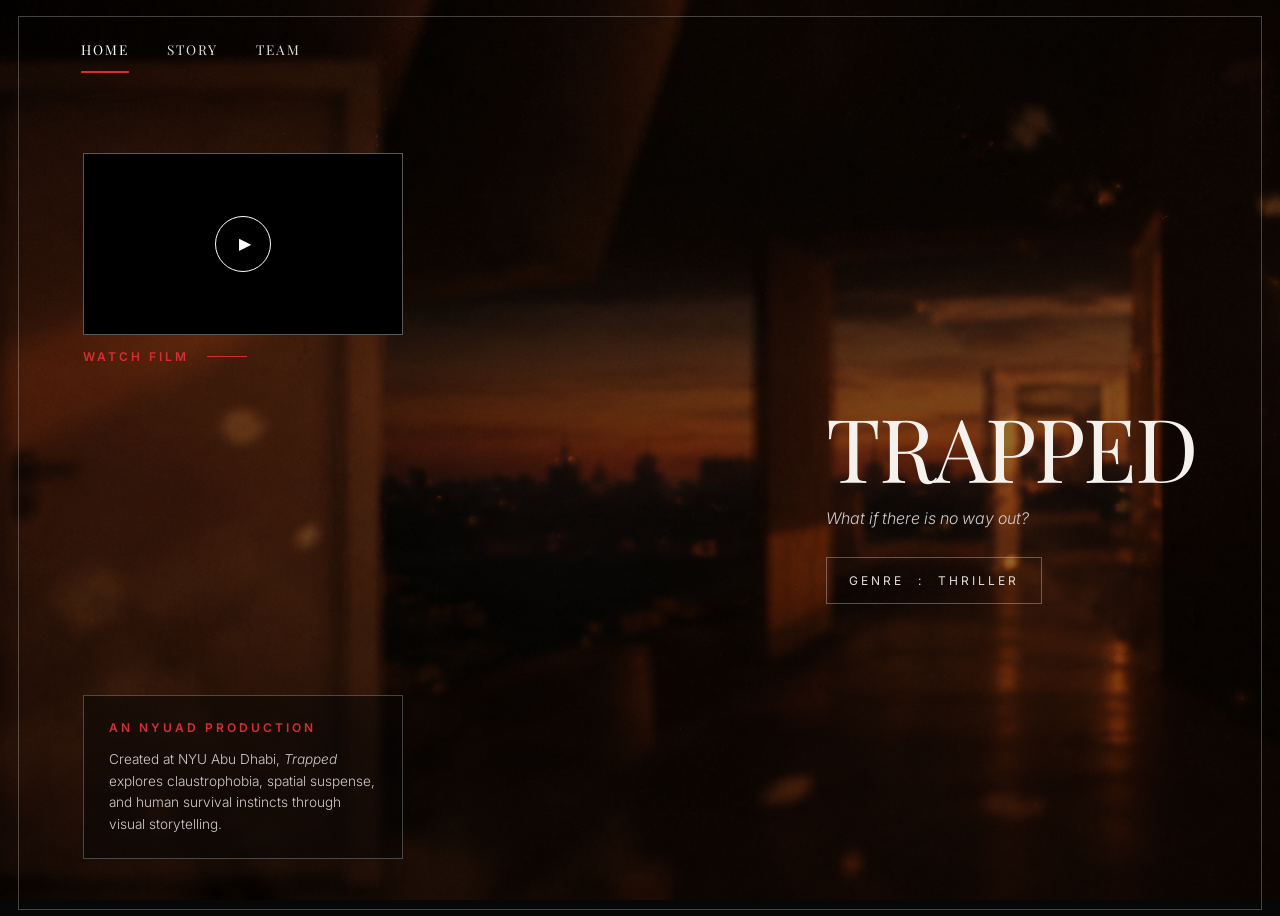
<file: index.html>
<!DOCTYPE html>
<html lang="en">
<head>
    <meta charset="UTF-8">
    <meta name="viewport" content="width=device-width, initial-scale=1.0">

    <link rel="stylesheet" href="styles.css">

    <title>Trapped</title>
</head>

<body class="home-page">

    <!-- Doors (opening animation) -->
    <div class="doors">
        <div class="door door-left">
            <div class="handle"></div>
        </div>
        <div class="door door-right">
            <div class="handle"></div>
        </div>
    </div>

    <!-- Navigation Bar -->
    <nav class="navbar">

        <div class="nav-left">
            <a href="index.html" class="active">HOME</a>
            <a href="story.html">STORY</a>
            <a href="team.html">TEAM</a>
        </div>

    </nav>


    <!-- Homepage -->
    <main class="home">
        <!-- On the left side -->
        <div class="left-side">

            <!-- Film Preview -->
            <section class="film-preview">
                <div class="video-box">
                    <!-- making the preview only, the real player is the pop-up below -->
                    <video preload="metadata" muted>
                        <source src="assets/trapped.mp4#t=0.5" type="video/mp4">
                    </video>

                    <button class="play-button" id="open-film" aria-label="Play film">&#9654;&#xFE0E;</button>
                </div>
                <div class="video-label">

                    <p class="sub">WATCH FILM</p>

                    <hr class="red-line">

                </div>

            </section>


            <!-- NYUAD Information -->
            <section class="nyuad-story">
                <div class="nyuad-text">

                    <p class="sub">AN NYUAD PRODUCTION</p>

                    <p>
                        Created at NYU Abu Dhabi, <em>Trapped</em> explores
                        claustrophobia, spatial suspense, and human survival
                        instincts through visual storytelling.
                    </p>
                </div> </section>
        </div>


        <!-- Film Information -->
        <header class="film-title">

            <h1>TRAPPED</h1>

            <p class="tagline">
                <em>What if there is no way out?</em>
            </p>
            <div class="genre-box">

                <span>GENRE</span>
                <span>:</span>
                <span>THRILLER</span>
            </div>

        </header>

    </main>


    <!-- Film pop-up (hidden until you click play) -->
    <div class="film-modal" id="film-modal">

        <button class="close-film" id="close-film">CLOSE</button>

        <video id="full-film" controls>
            <source src="assets/trapped.mp4" type="video/mp4">
        </video>

    </div>






    

    <script src="script.js"></script>

</body>
</html>
</file>
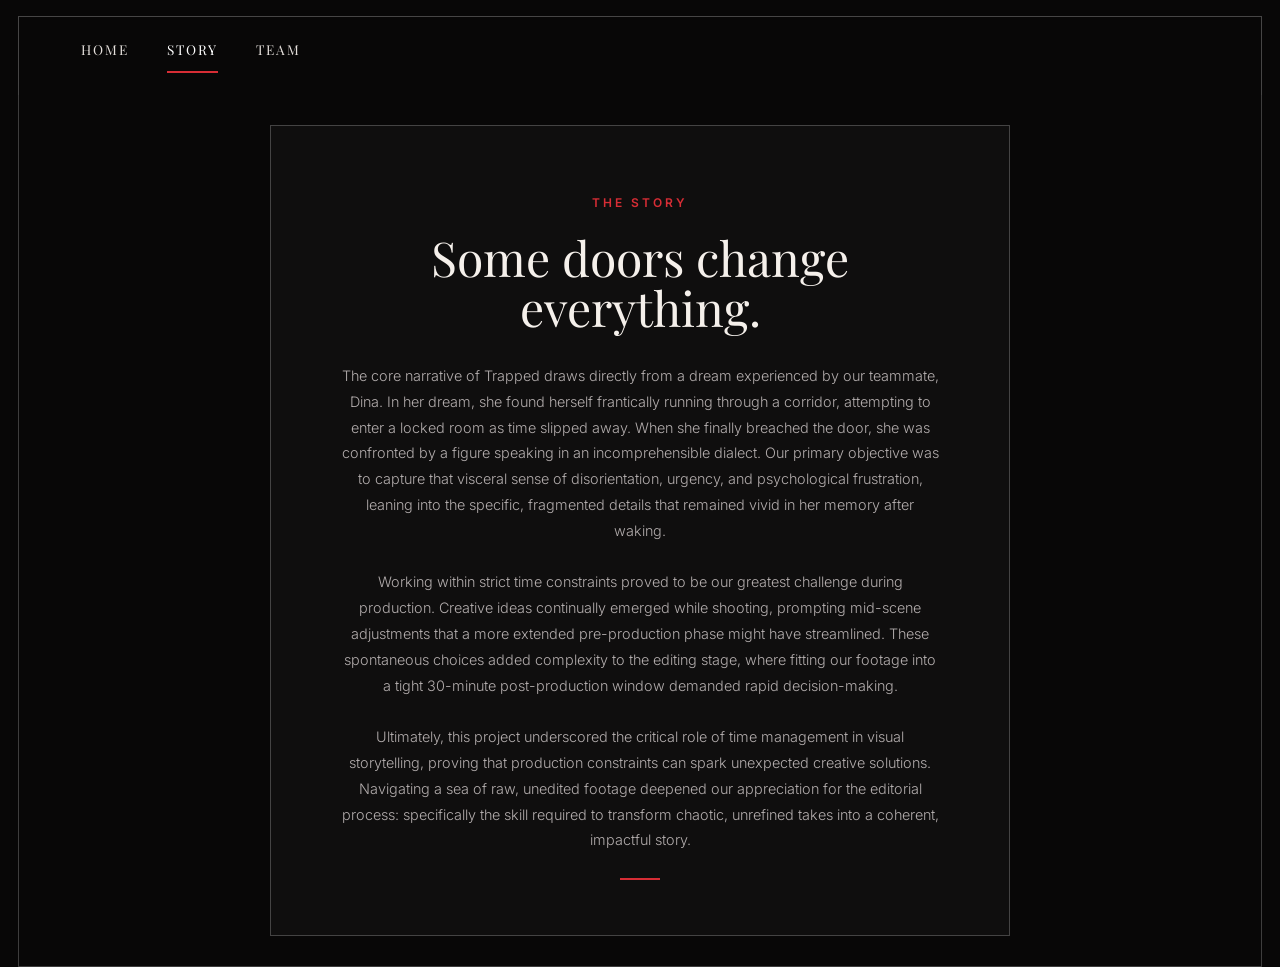
<file: story.html>
<!DOCTYPE html>
<html lang="en">
<head>
    <meta charset="UTF-8">
    <meta name="viewport" content="width=device-width, initial-scale=1.0">

    <link rel="stylesheet" href="styles.css">

    <title>Trapped: Story</title>
</head>

<body class="story-page">

    <!-- Navigation Bar -->
    <nav class="navbar">

        <div class="nav-left">
            <a href="index.html">HOME</a>
            <a href="story.html" class="active">STORY</a>
            <a href="team.html">TEAM</a>
        </div>
     </nav>


    <!-- Story -->
    <main class="story">

        <section class="story-card">
            <p class="sub">THE STORY</p>
            <h1>Some doors change everything.</h1>
            <p>
                The core narrative of Trapped draws directly from a dream experienced by our teammate, Dina.
                In her dream, she found herself frantically running through a corridor, attempting to enter a
                locked room as time slipped away. When she finally breached the door, she was confronted by a
                figure speaking in an incomprehensible dialect. Our primary objective was to capture that
                visceral sense of disorientation, urgency, and psychological frustration, leaning into the
                specific, fragmented details that remained vivid in her memory after waking.
            </p>

            <p>
                Working within strict time constraints proved to be our greatest challenge during production.
                Creative ideas continually emerged while shooting, prompting mid-scene adjustments that a more
                extended pre-production phase might have streamlined. These spontaneous choices added complexity
                to the editing stage, where fitting our footage into a tight 30-minute post-production window
                demanded rapid decision-making.
            </p>

            <p>
                Ultimately, this project underscored the critical role of time management in visual storytelling,
                proving that production constraints can spark unexpected creative solutions. Navigating a sea of
                raw, unedited footage deepened our appreciation for the editorial process: specifically the skill
                required to transform chaotic, unrefined takes into a coherent, impactful story.
            </p>
            <hr class="red-line">
        </section>

    </main>

</body>
</html>
</file>
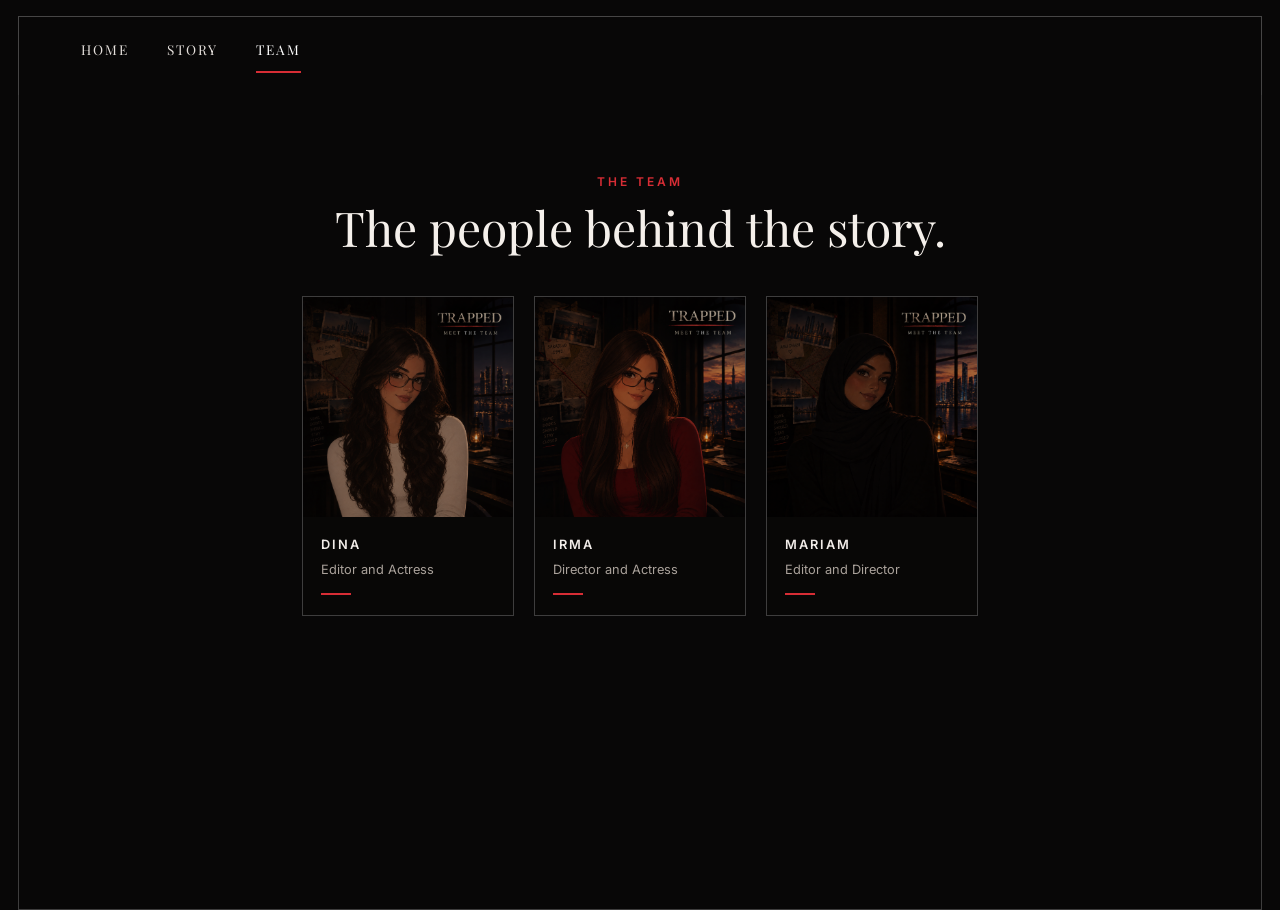
<file: team.html>
<!DOCTYPE html>
<html lang="en">
<head>
    <meta charset="UTF-8">
    <meta name="viewport" content="width=device-width, initial-scale=1.0">

    <link rel="stylesheet" href="styles.css">

    <title>Trapped: Team</title>
</head>

<body class="team-page">

    <!-- Navigation Bar -->
    <nav class="navbar">
        <div class="nav-left">
            <a href="index.html">HOME</a>
            <a href="story.html">STORY</a>
            <a href="team.html" class="active">TEAM</a>
        </div> </nav>


    <!-- Team -->
    <main class="team">

        <section class="team-heading">
            <p class="sub">THE TEAM</p>
            <h1>The people behind the story.</h1>

        </section>


        <section class="team-members">

            <!-- Dina -->
            <div class="team-member">

                <img src="assets/dina.png" alt="Dina">

                <h3>Dina</h3>

                <p>Editor and Actress</p>

                <hr class="red-line">
            </div>
            <!-- Irma -->
            <div class="team-member">
                <img src="assets/irma.png" alt="Irma">

                <h3>Irma</h3>

                <p>Director and Actress</p>

                <hr class="red-line">

            </div>



            <!-- Mariam -->
            <div class="team-member">
                <img src="assets/mariam.png" alt="Mariam">

                <h3>Mariam</h3>

                <p>Editor and Director</p>

                <hr class="red-line">
            </div>

        </section>

    </main>
</body>
</html>
</file>
<file: styles.css>
/* Google Fonts */
@import url('https://fonts.googleapis.com/css2?family=Inter:wght@300;400;500;600&family=Playfair+Display:wght@400;500&display=swap');


/* body */
body {
    margin: 0;
    background-color: #080707;
    color: #d1cdcd;
    font-family: 'Inter', sans-serif;
    font-size: 14px;
    line-height: 1.6;
}

/* homepage background */
.home-page {
    min-height: 100vh;
    background-image: linear-gradient(rgba(0, 0, 0, 0.35), rgba(0, 0, 0, 0.5)), url("assets/background.png");
    background-size: cover;
    background-position: center;
    background-attachment: fixed;
}




/* navbar */
.navbar {
    display: flex;
    margin: 16px 18px 0;
    padding: 22px 62px;
    border: 1px solid rgba(255, 255, 255, 0.25);
    border-bottom: none;
}

.nav-left {
    display: flex;
    gap: 38px;
}

.navbar a {
    padding-bottom: 10px;
    color: #e5e0dc;
    text-decoration: none;
    font-family: 'Playfair Display', serif;
    font-size: 0.85rem;

    letter-spacing: 2px;
}

.navbar a:hover {
    color: white;
}

/* red line under the page you are on */
.navbar a.active {
    color: white;
    border-bottom: 2px solid #d72d35;
}



/* red lines (hr tags) */
.red-line {
    height: 2px;
    border: none;
    background-color: #d72d35;
}


/* red labels */
.sub {
    color: #d72d35;
    font-size: 0.75rem;
    font-weight: 600;
    letter-spacing: 3px;
}


/* homepage */
.home {
    display: flex;
    justify-content: space-between;
    box-sizing: border-box;
    min-height: calc(100vh - 85px);
    margin: 0 18px;
    padding: 58px 5% 50px;
    border: 1px solid rgba(255, 255, 255, 0.25);
    border-top: none;
}
/* video and NYUAD box on the left */
.left-side {
    display: flex;
    flex-direction: column;
    justify-content: space-between;
    width: 320px;
}

.video-box {
    position: relative;
    height: 180px;
    border: 1px solid rgba(255, 255, 255, 0.35);
    background-color: black;
}
.video-box video {
    width: 100%;
    height: 100%;
    object-fit: contain;
}

/* play button on top of the video preview */
.play-button {
    position: absolute;
    top: 50%;
    left: 50%;
    transform: translate(-50%, -50%);
    width: 56px;
    height: 56px;
    padding: 0 0 0 4px;
    border: 1px solid white;
    border-radius: 50%;
    background-color: rgba(0, 0, 0, 0.4);
    color: white;
    font-size: 1rem;
    cursor: pointer;
    transition: 0.3s;
}

.play-button:hover {
    background-color: #d72d35;
    border-color: #d72d35;
}

.video-label {
    display: flex;
    align-items: center;
    gap: 18px;
    margin-top: 12px;
}

.video-label p {
    margin: 0;
}


.video-label .red-line {
    width: 40px;
    height: 1px;
    margin: 0;
}

.nyuad-story {
    padding: 22px 25px;
    border: 1px solid rgba(255, 255, 255, 0.25);
    background-color: rgba(5, 5, 5, 0.5);
}

.nyuad-text p {
    margin: 0;
    font-size: 0.85rem;
    font-weight: 300;
}
.nyuad-text .sub {
    margin-bottom: 12px;
    font-size: 0.75rem;
    font-weight: 600;
}


/* title on the right */
.film-title {
    align-self: center;
}

.film-title h1 {
    margin: 0 0 20px;
    color: #f5f2ee;
    font-family: 'Playfair Display', serif;
    font-size: 5.5rem;
    font-weight: 400;
    line-height: 0.9;
    letter-spacing: -2px;
}

.tagline {
    margin: 0 0 25px;
    font-size: 1rem;
    font-weight: 300;
}
.genre-box {
    display: inline-flex;
    gap: 14px;
    padding: 13px 22px;
    border: 1px solid rgba(255, 255, 255, 0.3);
    color: #e2ddd8;
    font-size: 0.75rem;
    letter-spacing: 3px;
    transition: 0.3s;
}


.genre-box.red {
    color: #d72d35;
    border-color: #d72d35;
}

/* story page */
.story {
    display: flex;
    align-items: center;
    justify-content: center;
    box-sizing: border-box;
    min-height: calc(100vh - 85px);
    margin: 0 18px;
    padding: 30px 0;
    border: 1px solid rgba(255, 255, 255, 0.22);
    border-top: none;
}


.story-card {
    box-sizing: border-box;
    width: 100%;
    max-width: 740px;
    padding: 55px 70px;
    text-align: center;
    border: 1px solid rgba(255, 255, 255, 0.22);
    background-color: rgba(20, 20, 20, 0.55);
}

.story-card h1 {
    margin: 20px 0 30px;
    color: #f5f0eb;
    font-family: 'Playfair Display', serif;
    font-size: 3rem;
    font-weight: 400;
    line-height: 1.05;
}

.story-card p {
    margin-bottom: 25px;
    color: #b3adad;
    font-size: 0.9rem;
    line-height: 1.8;
    font-weight: 300;
}

.story-card .sub {
    margin-bottom: 0;
    color: #d72d35;
    font-size: 0.75rem;
    font-weight: 600;
    line-height: 1.6;
}

.story-card .red-line {
    width: 40px;
    margin: 0 auto;
}


/* team page */
.team {
    box-sizing: border-box;
    min-height: calc(100vh - 85px);
    margin: 0 18px;
    padding: 65px 70px;
    border: 1px solid rgba(255, 255, 255, 0.22);
    border-top: none;
}

.team-heading {
    text-align: center;
}

.team-heading h1 {
    margin: 10px 0 45px;
    color: #f5f0eb;
    font-family: 'Playfair Display', serif;
    font-size: 3rem;
    font-weight: 400;
    line-height: 1;
}

.team-members {
    display: flex;
    flex-wrap: wrap;
    justify-content: center;
    gap: 20px;
}


.team-member {
    width: 210px;
    border: 1px solid rgba(255, 255, 255, 0.22);
    background-color: rgba(10, 7, 6, 0.58);
    transition: 0.3s;
}

.team-member img {
    display: block;
    width: 100%;
    height: 220px;
    object-fit: cover;
    filter: brightness(0.72);
    transition: 0.3s;
}
/* hover on a team card */
.team-member:hover {
    border-color: #d72d35;
}

.team-member:hover img {
    filter: brightness(1);
}

.team-member h3 {
    margin: 18px 18px 5px;
    color: #f1ece8;
    font-size: 0.8rem;
    font-weight: 600;
    letter-spacing: 2px;
    text-transform: uppercase;
}

.team-member p {
    margin: 0 18px 12px;
    color: #aaa29b;
    font-size: 0.8rem;
}

.team-member .red-line {
    width: 30px;
    margin: 0 18px 20px;
}

/* doors opening animation */
.doors {
    position: fixed;
    top: 0;
    left: 0;
    width: 100%;
    height: 100%;
    z-index: 100;
    /* make sure the doors don't obstruct the rest of the page after they are opened */
    pointer-events: none;  
}

.door {
    position: absolute;
    top: 0;
    width: 50%;
    height: 100%;
    box-sizing: border-box;
    background-color: #0b0807;
}
.door-left {
    left: 0;
    border-right: 2px solid #d72d35;
    animation: open-left 1.8s ease-in-out 0.6s forwards;
}
.door-right {
    right: 0;
    border-left: 2px solid #d72d35;
    animation: open-right 1.8s ease-in-out 0.6s forwards;
}

/* door handles */
.handle {
    position: absolute;
    top: 50%;
    width: 8px;
    height: 70px;
    background-color: #3a2e2a;
    border-radius: 4px;
}

.door-left .handle {
    right: 25px;
}

.door-right .handle {
    left: 25px;
}

@keyframes open-left {
    to {
        transform: translateX(-100%);
    }
}

@keyframes open-right {
    to {
        transform: translateX(100%);
    }
}
/* film pop-up */
.film-modal {
    display: none;
    position: fixed;
    top: 0;
    left: 0;
    width: 100%;
    height: 100%;
    align-items: center;
    justify-content: center;
    background-color: rgba(0, 0, 0, 0.92);
    z-index: 200;
}

/* in js I added this class to show the pop-up */
.film-modal.show {
    display: flex;
}

.film-modal video {
    max-width: 90%;
    max-height: 85vh;
}

.close-film {
    position: absolute;
    top: 25px;
    right: 35px;
    padding: 0;
    border: none;
    background: none;
    color: white;
    font-family: 'Playfair Display', serif;
    font-size: 0.85rem;
    letter-spacing: 2px;
    cursor: pointer;
}

.close-film:hover {
    color: #d72d35;
}
</file>
